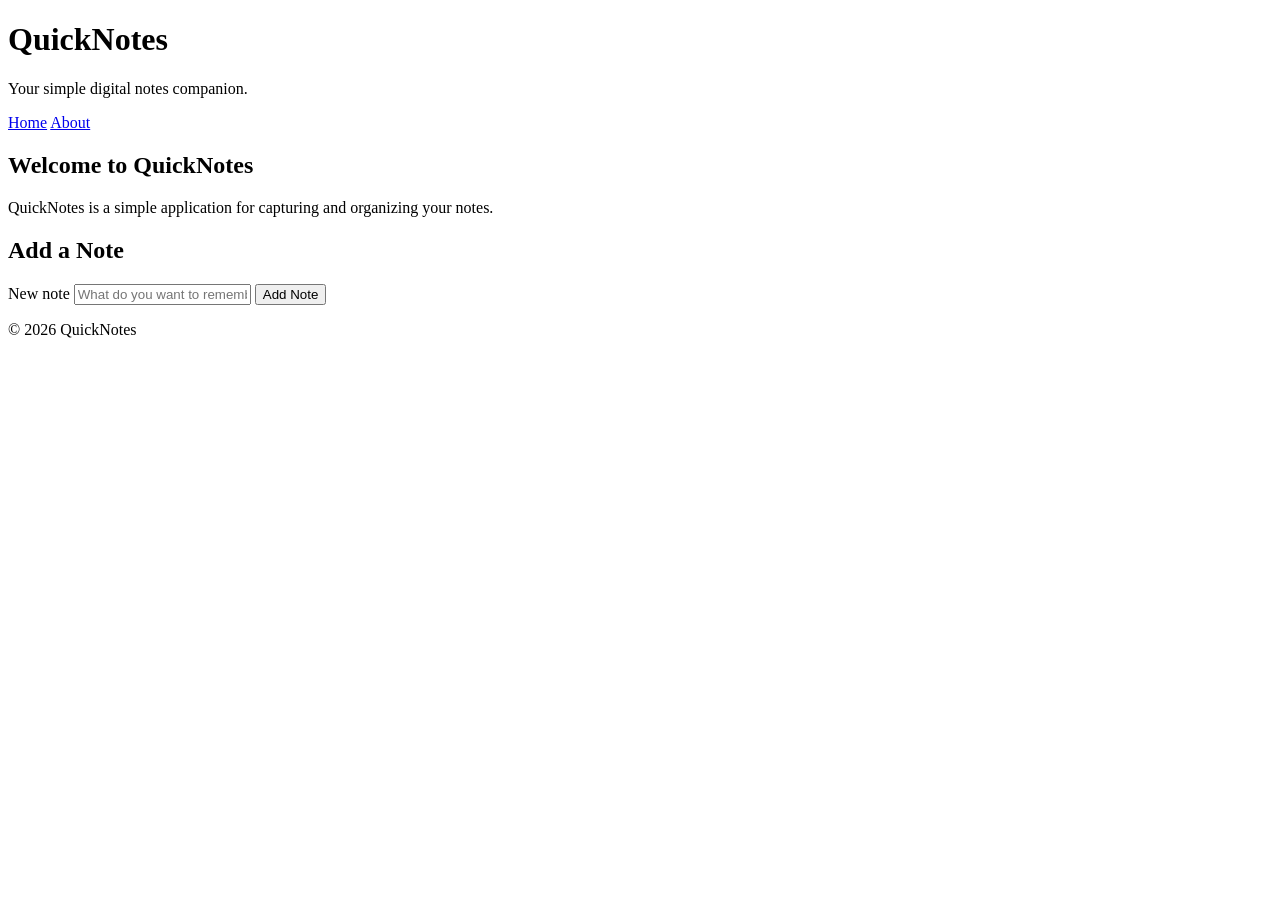
<file: day1/index.html>
<!DOCTYPE html>
<html lang="en">

<head>
    <meta charset="UTF-8">
    <meta name="viewport" content="width=device-width, initial-scale=1.0">
    <title>QuickNotes - Home</title>
</head>

<body>

    <header>
        <h1>QuickNotes</h1>
        <p>Your simple digital notes companion.</p>

        <nav>
            <a href="index.html">Home</a>
            <a href="about.html">About</a>
        </nav>
    </header>

    <main>

        <section>
            <h2>Welcome to QuickNotes</h2>

            <p>
                QuickNotes is a simple application for capturing
                and organizing your notes.
            </p>
        </section>

        <section>
            <h2>Add a Note</h2>

            <form id="note-form">

                <label for="note-input">New note</label>

                <input
                    type="text"
                    id="note-input"
                    name="note"
                    placeholder="What do you want to remember?"
                    required
                >

                <button type="submit">Add Note</button>

            </form>
        </section>

    </main>

    <footer>
        <p>&copy; 2026 QuickNotes</p>
    </footer>

</body>

</html>
</file>
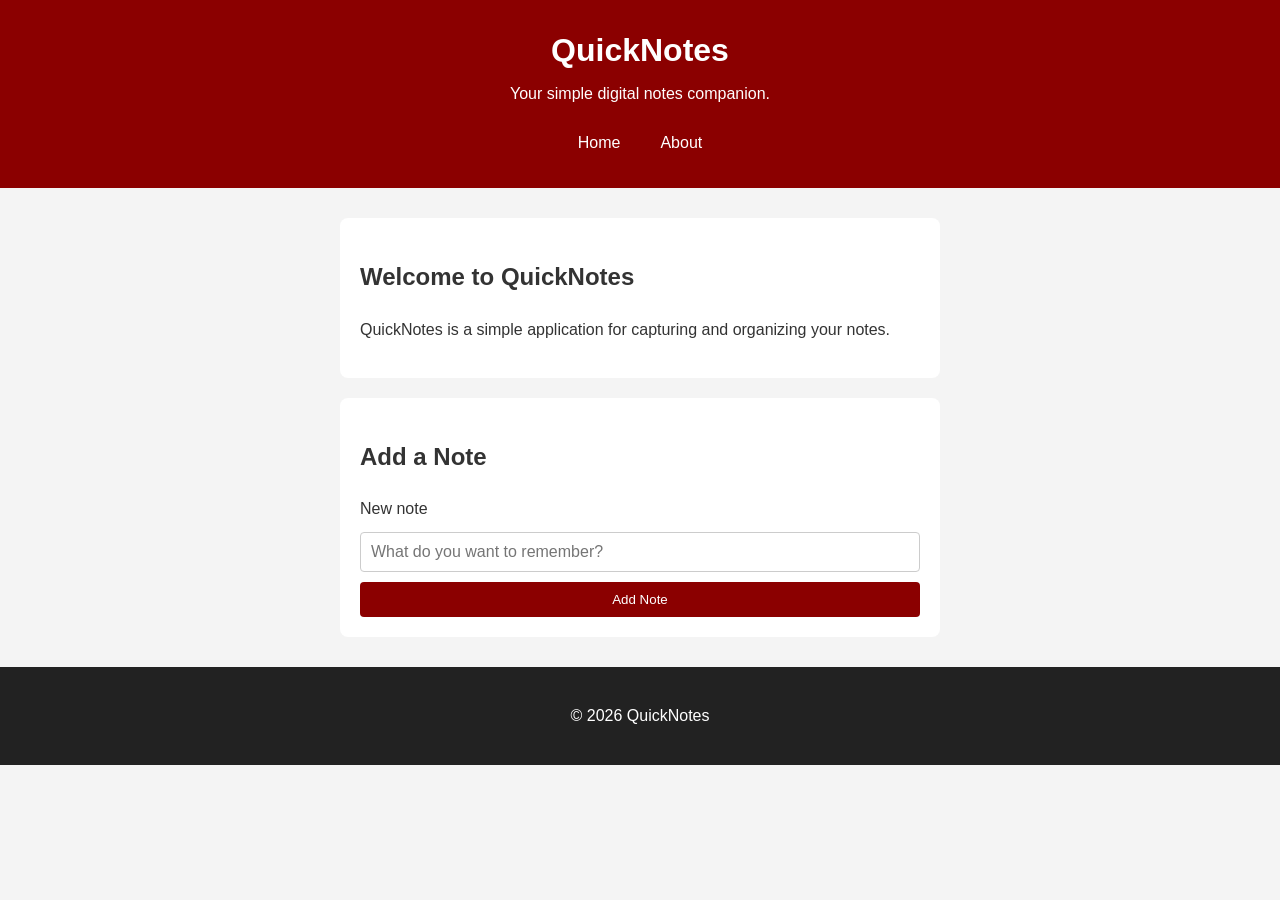
<file: day2/index.html>
<!DOCTYPE html>
<html lang="en">
<head>
    <meta charset="UTF-8">
    <meta name="viewport" content="width=device-width, initial-scale=1.0">
    <title>QuickNotes - Home</title>
    <link rel="stylesheet" href="style.css">
</head>
<body>
    <header>
        <h1>QuickNotes</h1>
        <p>Your simple digital notes companion.</p>
        <nav>
            <a href="index.html">Home</a>
            <a href="about.html">About</a>
        </nav>
    </header>

    <main>
        <section>
            <h2>Welcome to QuickNotes</h2>
            <p>QuickNotes is a simple application for capturing and organizing your notes.</p>
        </section>

        <section>
            <h2>Add a Note</h2>
            <form id="note-form">
                <label for="note-input">New note</label>
                <input type="text" id="note-input" name="note"
                       placeholder="What do you want to remember?" required>
                <button type="submit">Add Note</button>
            </form>
        </section>
    </main>

    <footer>
        <p>&copy; 2026 QuickNotes</p>
    </footer>
</body>
</html>
</file>
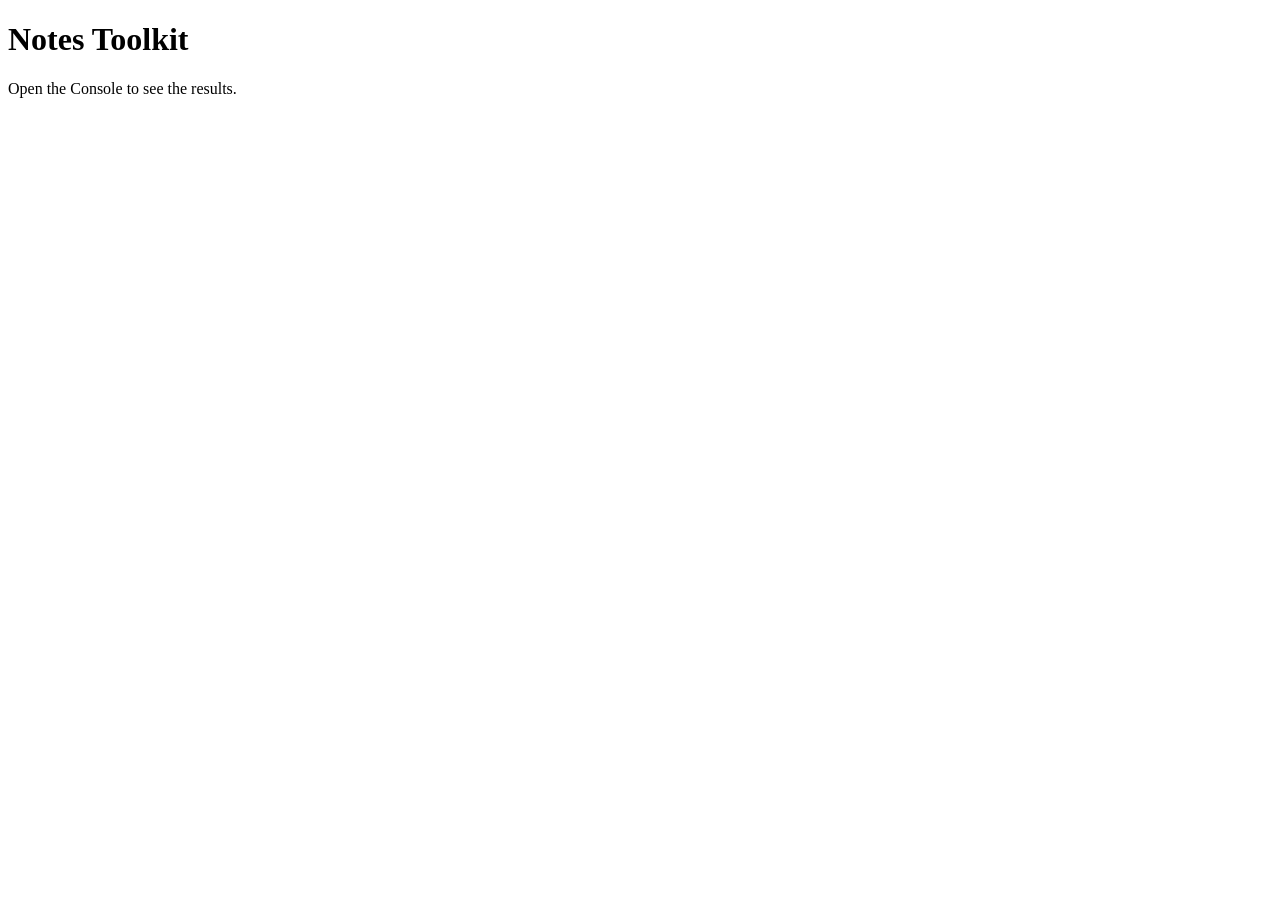
<file: day3/index.html>
<!DOCTYPE html>
<html lang="en">

<head>
    <meta charset="UTF-8">
    <meta name="viewport" content="width=device-width, initial-scale=1.0">

    <title>Notes Toolkit</title>

    <script src="script.js" defer></script>
</head>

<body>

    <h1>Notes Toolkit</h1>

    <p>Open the Console to see the results.</p>

</body>

</html>
</file>
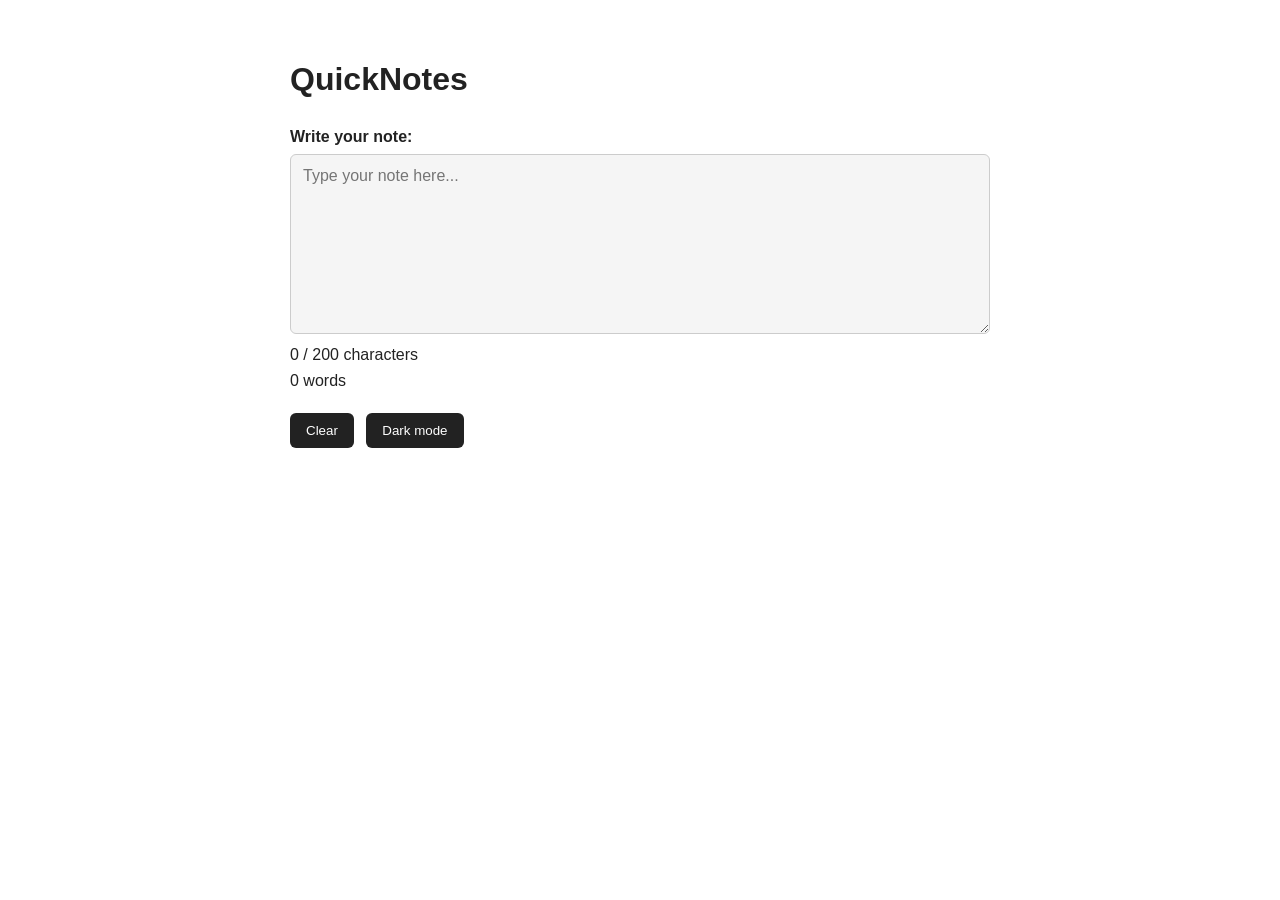
<file: day4/index.html>
<!DOCTYPE html>
<html lang="en">
<head>
    <meta charset="UTF-8">
    <meta name="viewport" content="width=device-width, initial-scale=1.0">
    <title>QuickNotes - Day 4</title>
    <link rel="stylesheet" href="style.css">
    <script src="script.js" defer></script>
</head>

<body>
    <main>
        <h1>QuickNotes</h1>

        <label for="note-text">Write your note:</label>

        <textarea
            id="note-text"
            maxlength="200"
            placeholder="Type your note here..."
        ></textarea>

        <p id="char-count">0 / 200 characters</p>

        <p id="word-count">0 words</p>

        <div>
            <button id="clear-btn" type="button">Clear</button>
            <button id="theme-toggle" type="button">Dark mode</button>
        </div>
    </main>
</body>
</html>
</file>
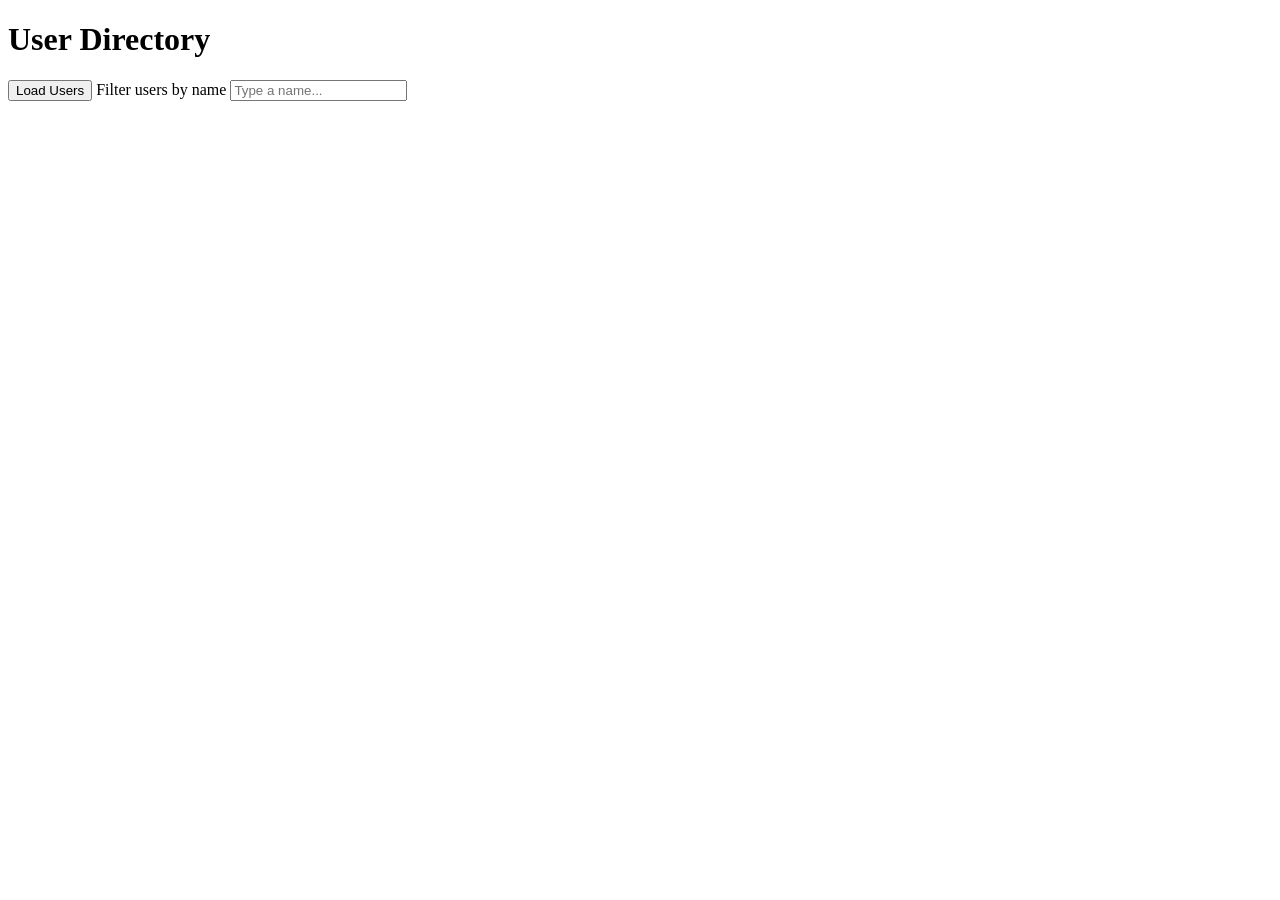
<file: day5/index.html>
<!DOCTYPE html>
<html lang="en">
<head>
    <meta charset="UTF-8">
    <meta name="viewport" content="width=device-width, initial-scale=1.0">
    <title>Day 5 - User Directory</title>
    <script src="users.js" defer></script>
</head>

<body>

    <h1>User Directory</h1>

    <button id="load-users">Load Users</button>

    <label for="filter-input">Filter users by name</label>
    <input
        type="text"
        id="filter-input"
        placeholder="Type a name..."
    >

    <p id="status"></p>

    <ul id="users-list"></ul>

</body>
</html>
</file>
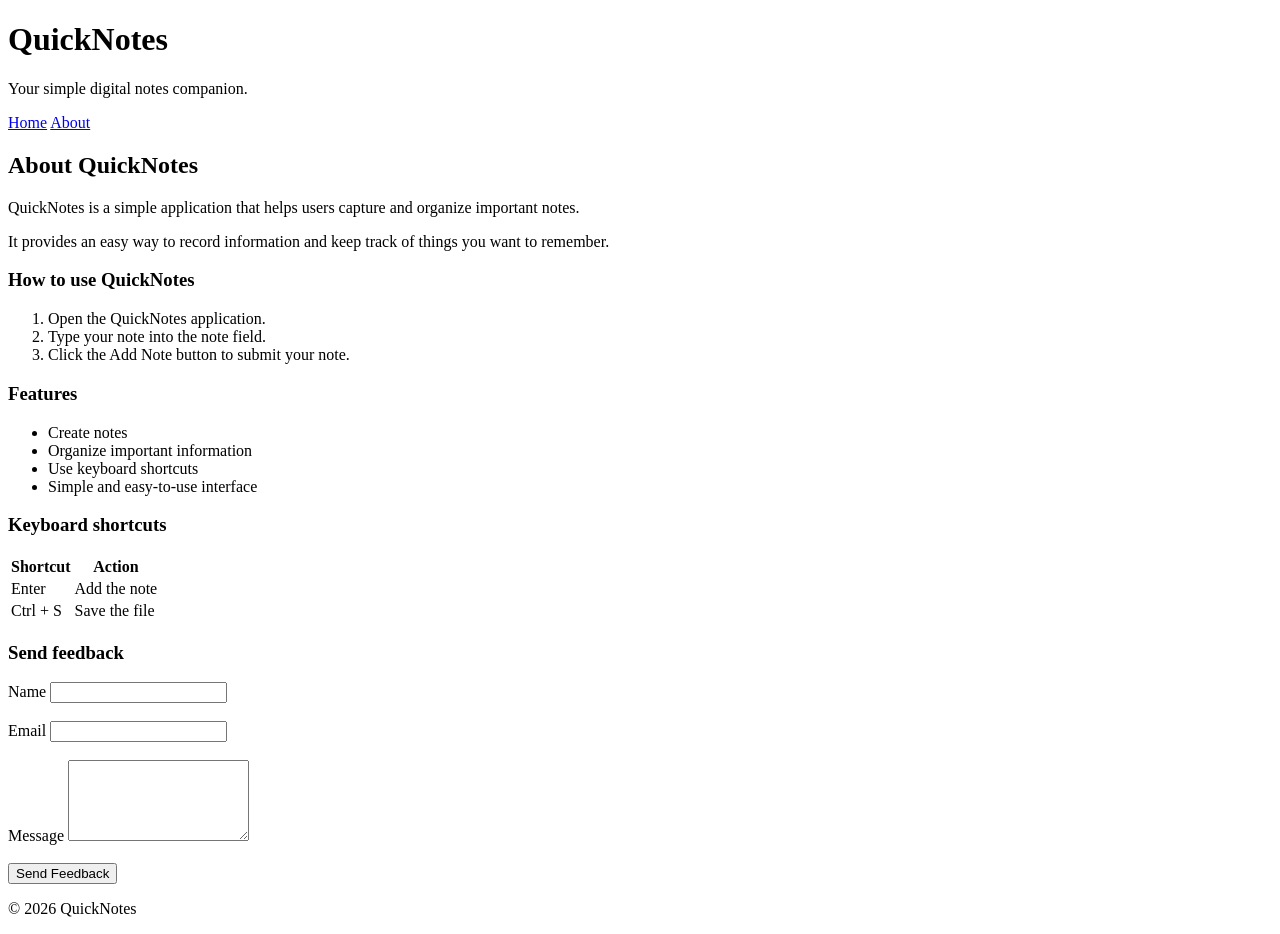
<file: day1/about.html>
<!DOCTYPE html>
<html lang="en">

<head>
    <meta charset="UTF-8">
    <meta name="viewport" content="width=device-width, initial-scale=1.0">
    <title>About QuickNotes</title>
</head>

<body>

    <header>
        <h1>QuickNotes</h1>
        <p>Your simple digital notes companion.</p>

        <nav>
            <a href="index.html">Home</a>
            <a href="about.html">About</a>
        </nav>
    </header>

    <main>

        <h2>About QuickNotes</h2>

        <p>
            QuickNotes is a simple application that helps users
            capture and organize important notes.
        </p>

        <p>
            It provides an easy way to record information and
            keep track of things you want to remember.
        </p>

        <section>
            <h3>How to use QuickNotes</h3>

            <ol>
                <li>Open the QuickNotes application.</li>
                <li>Type your note into the note field.</li>
                <li>Click the Add Note button to submit your note.</li>
            </ol>
        </section>

        <section>
            <h3>Features</h3>

            <ul>
                <li>Create notes</li>
                <li>Organize important information</li>
                <li>Use keyboard shortcuts</li>
                <li>Simple and easy-to-use interface</li>
            </ul>
        </section>

        <section>
            <h3>Keyboard shortcuts</h3>

            <table>
                <thead>
                    <tr>
                        <th>Shortcut</th>
                        <th>Action</th>
                    </tr>
                </thead>

                <tbody>
                    <tr>
                        <td>Enter</td>
                        <td>Add the note</td>
                    </tr>

                    <tr>
                        <td>Ctrl + S</td>
                        <td>Save the file</td>
                    </tr>
                </tbody>
            </table>
        </section>

        <section>
            <h3>Send feedback</h3>

            <form>

                <label for="name">Name</label>
                <input
                    type="text"
                    id="name"
                    name="name"
                    required
                >

                <br><br>

                <label for="email">Email</label>
                <input
                    type="email"
                    id="email"
                    name="email"
                    required
                >

                <br><br>

                <label for="message">Message</label>
                <textarea
                    id="message"
                    name="message"
                    rows="5"
                    required
                ></textarea>

                <br><br>

                <button type="submit">Send Feedback</button>

            </form>
        </section>

    </main>

    <footer>
        <p>&copy; 2026 QuickNotes</p>
    </footer>

</body>

</html>
</file>
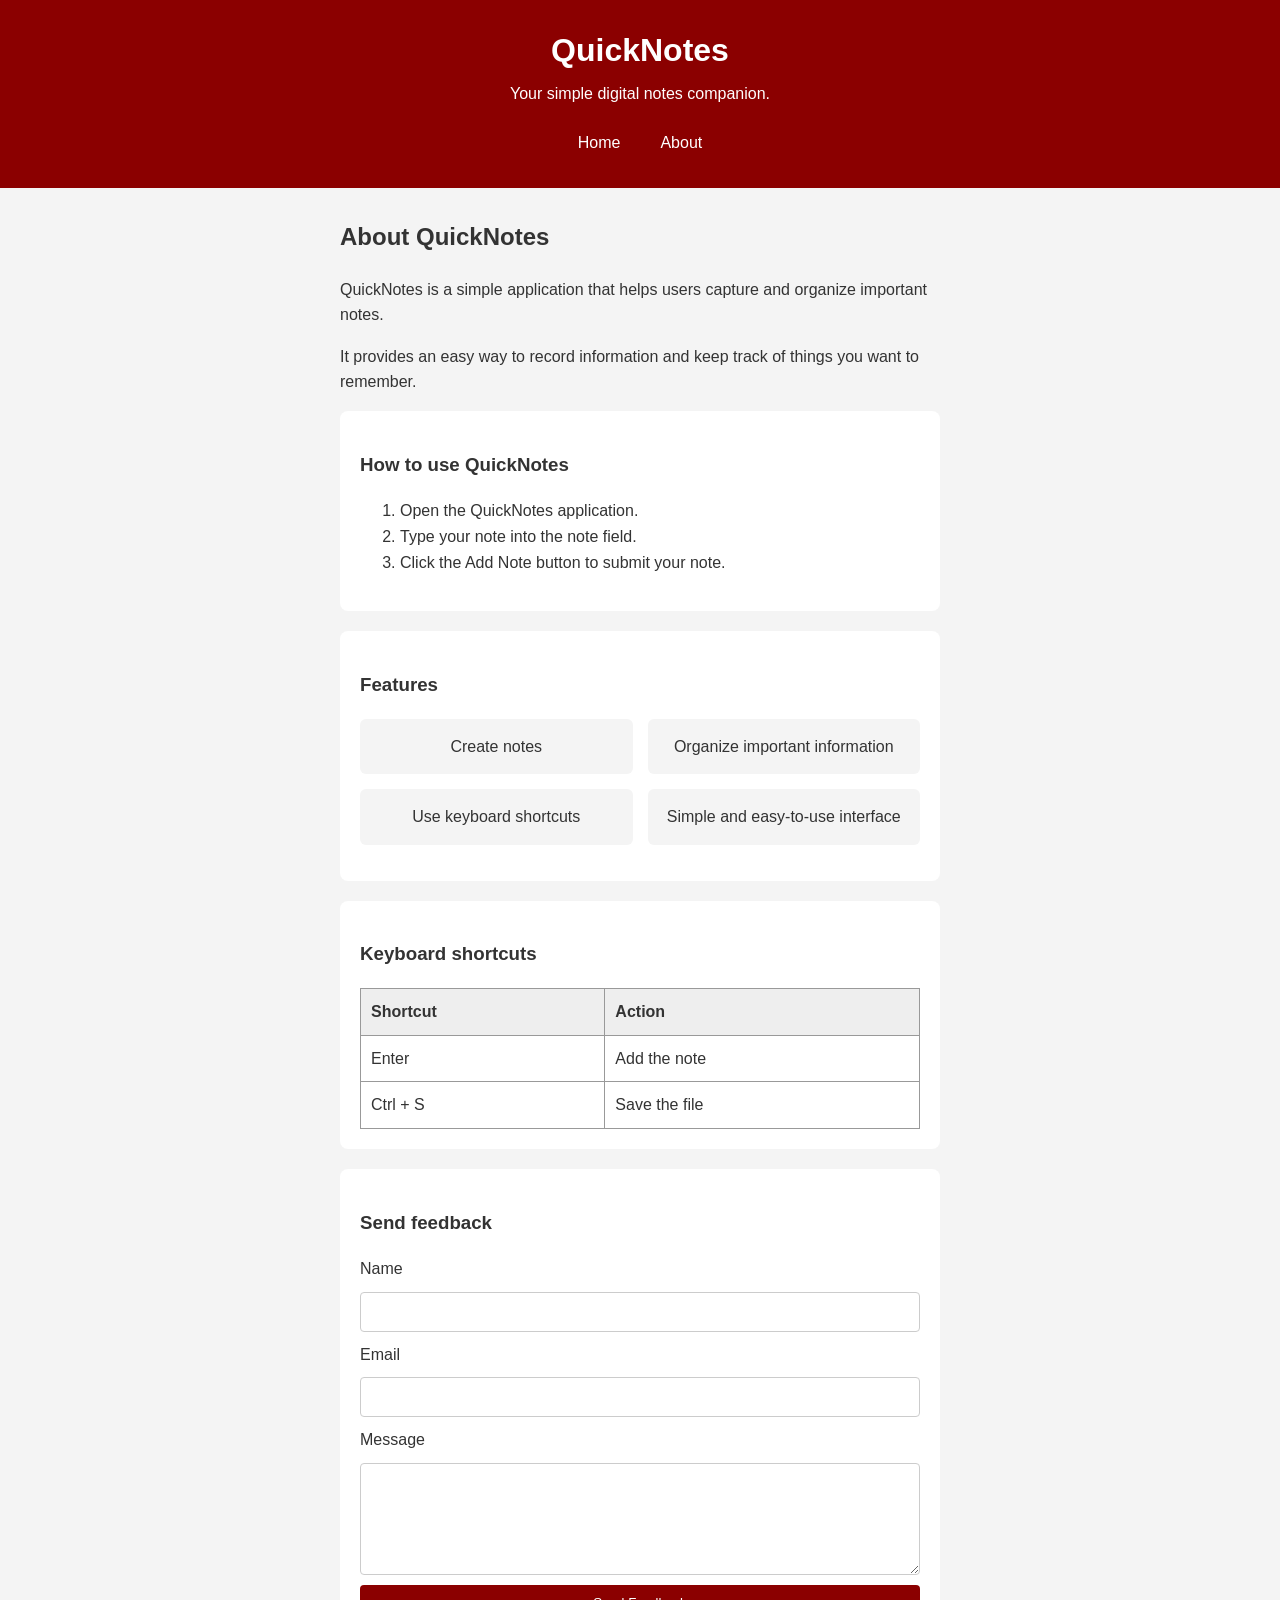
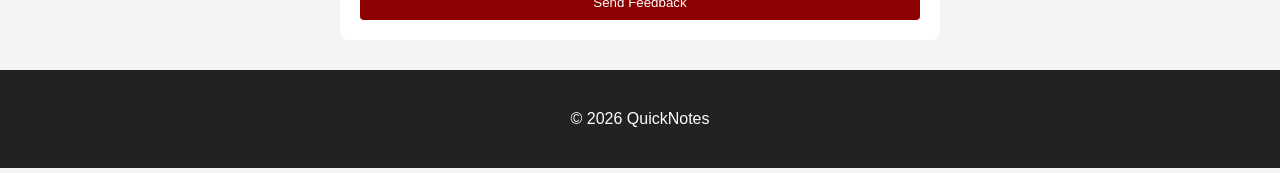
<file: day2/about.html>
<!DOCTYPE html>
<html lang="en">

<head>
    <meta charset="UTF-8">
    <meta name="viewport" content="width=device-width, initial-scale=1.0">
    <title>About QuickNotes</title>
    <link rel="stylesheet" href="style.css">
</head>

<body>

    <header>
        <h1>QuickNotes</h1>
        <p>Your simple digital notes companion.</p>

        <nav>
            <a href="index.html">Home</a>
            <a href="about.html">About</a>
        </nav>
    </header>

    <main>

        <h2>About QuickNotes</h2>

        <p>
            QuickNotes is a simple application that helps users
            capture and organize important notes.
        </p>

        <p>
            It provides an easy way to record information and
            keep track of things you want to remember.
        </p>

        <section>
            <h3>How to use QuickNotes</h3>

            <ol>
                <li>Open the QuickNotes application.</li>
                <li>Type your note into the note field.</li>
                <li>Click the Add Note button to submit your note.</li>
            </ol>
        </section>

        <section>
            <h3>Features</h3>

            <ul class="features">
                <li>Create notes</li>
                <li>Organize important information</li>
                <li>Use keyboard shortcuts</li>
                <li>Simple and easy-to-use interface</li>
            </ul>
        </section>

        <section>
            <h3>Keyboard shortcuts</h3>

            <table>
                <thead>
                    <tr>
                        <th>Shortcut</th>
                        <th>Action</th>
                    </tr>
                </thead>

                <tbody>
                    <tr>
                        <td>Enter</td>
                        <td>Add the note</td>
                    </tr>

                    <tr>
                        <td>Ctrl + S</td>
                        <td>Save the file</td>
                    </tr>
                </tbody>
            </table>
        </section>

        <section>
            <h3>Send feedback</h3>

            <form>

                <label for="name">Name</label>
                <input
                    type="text"
                    id="name"
                    name="name"
                    required
                >

                <label for="email">Email</label>
                <input
                    type="email"
                    id="email"
                    name="email"
                    required
                >

                <label for="message">Message</label>
                <textarea
                    id="message"
                    name="message"
                    rows="5"
                    required
                ></textarea>

                <button type="submit">Send Feedback</button>

            </form>
        </section>

    </main>

    <footer>
        <p>&copy; 2026 QuickNotes</p>
    </footer>

</body>

</html>
</file>
<file: day2/style.css>
/* Box sizing reset */
* {
    box-sizing: border-box;
}

/* Base page styles */
body {
    margin: 0;
    font-family: Arial, sans-serif;
    line-height: 1.6;
    background-color: #f4f4f4;
    color: #333;
}

/* Header */
header {
    background-color: #8b0000;
    color: white;
    text-align: center;
    padding: 25px 20px;
}

header h1 {
    margin: 0;
}

header p {
    margin: 5px 0 15px;
}

/* Navigation */
nav {
    display: flex;
    justify-content: center;
    align-items: center;
    gap: 16px;
}

nav a {
    color: white;
    text-decoration: none;
    padding: 8px 12px;
    border-radius: 4px;
}

nav a:hover {
    background-color: #b22222;
    text-decoration: underline;
}

/* Main content */
main {
    max-width: 640px;
    margin: 30px auto;
    padding: 0 20px;
}

/* Sections */
section {
    background-color: white;
    padding: 20px;
    margin-bottom: 20px;
    border-radius: 8px;
}

/* Note form */
form {
    display: flex;
    flex-direction: column;
    gap: 10px;
}

input,
textarea {
    width: 100%;
    padding: 10px;
    border: 1px solid #ccc;
    border-radius: 4px;
    font-size: 16px;
}

/* Buttons */
button {
    background-color: #8b0000;
    color: white;
    border: none;
    padding: 10px 16px;
    border-radius: 4px;
    cursor: pointer;
    transition: background-color 0.3s ease, transform 0.2s ease;
}

button:hover {
    background-color: #b22222;
    transform: translateY(-2px);
}

/* Features grid */
.features {
    display: grid;
    grid-template-columns: repeat(auto-fit, minmax(180px, 1fr));
    gap: 15px;
    padding: 0;
    list-style: none;
}

.features li {
    background-color: #f4f4f4;
    padding: 15px;
    border-radius: 6px;
    text-align: center;
}

/* Keyboard shortcuts table */
table {
    width: 100%;
    border-collapse: collapse;
}

th,
td {
    border: 1px solid #999;
    padding: 10px;
    text-align: left;
}

th {
    background-color: #eee;
}

/* Footer */
footer {
    text-align: center;
    padding: 20px;
    background-color: #222;
    color: white;
}

/* Responsive design */
@media (max-width: 600px) {
    nav {
        flex-direction: column;
        gap: 8px;
    }

    main {
        margin: 20px auto;
        padding: 0 15px;
    }

    section {
        padding: 15px;
    }

    .features {
        grid-template-columns: 1fr;
    }

    input,
    textarea,
    button {
        width: 100%;
    }

    table {
        font-size: 14px;
    }
}
</file>
<file: day4/style.css>
:root {
    --bg-color: #ffffff;
    --text-color: #222222;
    --input-bg: #f5f5f5;
    --border-color: #cccccc;
    --button-bg: #222222;
    --button-text: #ffffff;
}

body.dark {
    --bg-color: #222222;
    --text-color: #ffffff;
    --input-bg: #333333;
    --border-color: #555555;
    --button-bg: #ffffff;
    --button-text: #222222;
}

* {
    box-sizing: border-box;
}

body {
    margin: 0;
    padding: 40px 20px;
    font-family: Arial, sans-serif;
    background-color: var(--bg-color);
    color: var(--text-color);
    transition: background-color 0.3s, color 0.3s;
}

main {
    max-width: 700px;
    margin: 0 auto;
}

h1 {
    margin-bottom: 30px;
}

label {
    display: block;
    margin-bottom: 8px;
    font-weight: bold;
}

textarea {
    width: 100%;
    min-height: 180px;
    padding: 12px;
    font-size: 16px;
    font-family: inherit;
    background-color: var(--input-bg);
    color: var(--text-color);
    border: 1px solid var(--border-color);
    border-radius: 6px;
    resize: vertical;
}

textarea:focus {
    outline: 2px solid var(--text-color);
}

p {
    margin: 8px 0;
}

.warning {
    color: orange;
}

.over {
    color: red;
    font-weight: bold;
}

button {
    padding: 10px 16px;
    margin-right: 8px;
    margin-top: 15px;
    border: none;
    border-radius: 6px;
    background-color: var(--button-bg);
    color: var(--button-text);
    cursor: pointer;
}

button:hover {
    opacity: 0.8;
}
</file>
